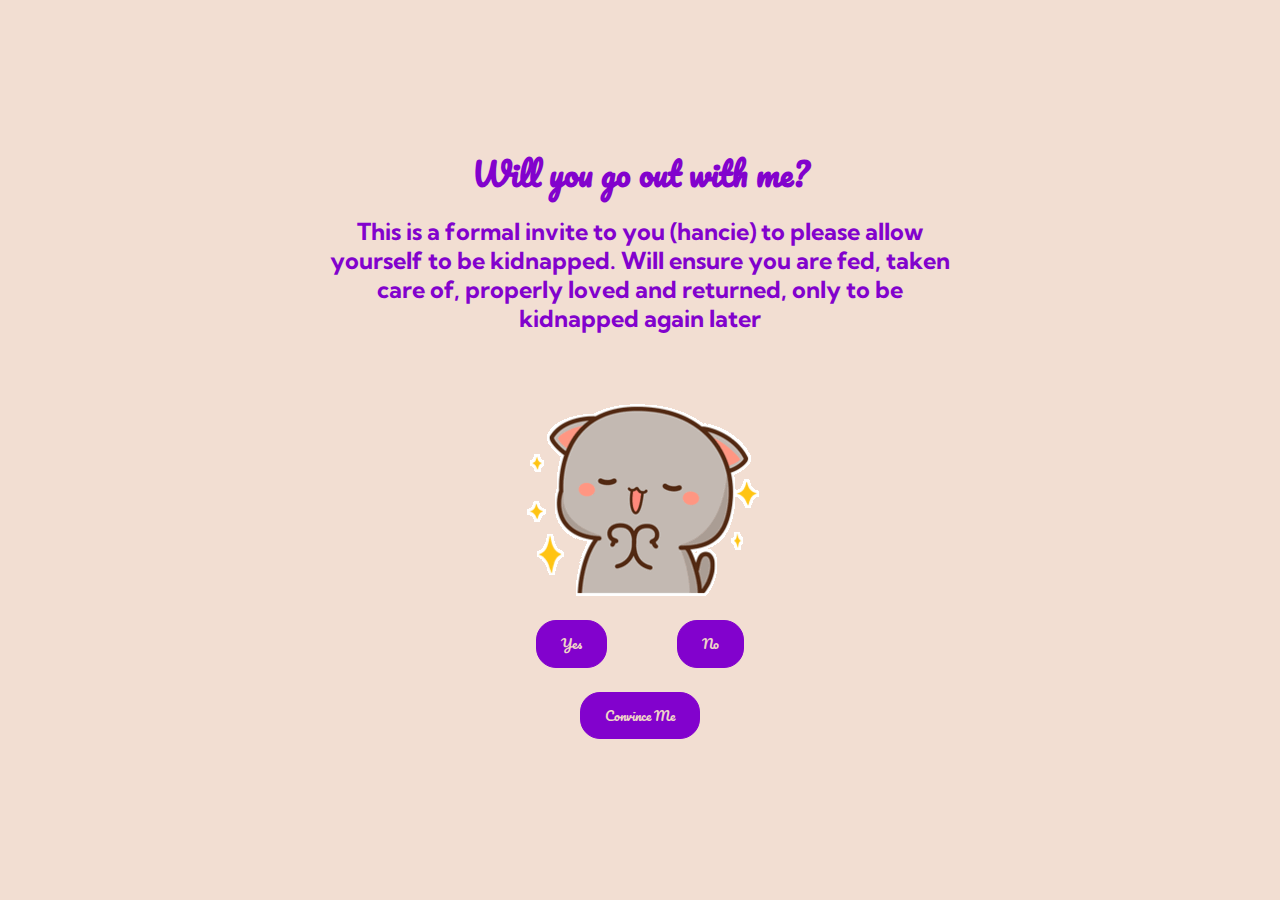
<file: index.html>
<!DOCTYPE html>
<html lang="en">
    <head>
        <meta charset="UTF-8">
        <meta name="viewport" content="width=device-width, initial-scale=1.0">
        <title>Formal Hancie Request</title>
        <link rel="stylesheet" href="styles.css">
        <link rel="shortcut icon" href="./resources/favicon.ico" type="image/x-icon">
    </head>
    <body>
        <h1 id="mainHeading">Will you go out with me?</h1>
        <h4 id="inviteText">This is a formal invite to you (hancie) to please allow yourself to be kidnapped. Will ensure you are fed, taken care of, properly loved and returned, only to be kidnapped again later</h4>

        <img src="./resources/betterGreyPlead.gif" alt="" srcset="">
        <div style="min-width: 20vw; display: flex; flex-flow: row; justify-content: space-between;">
            <button onclick="showYayPage()">Yes</button>
            <button onmouseover="newButtonPos()" onclick="newButtonPos()" id="noButton">No</button>
        </div>
        <button onclick="showLoader()" style="margin-top: 0;">Convince Me</button>
        
        <script src="scripts.js"></script>
    </body>
</html>
</file>
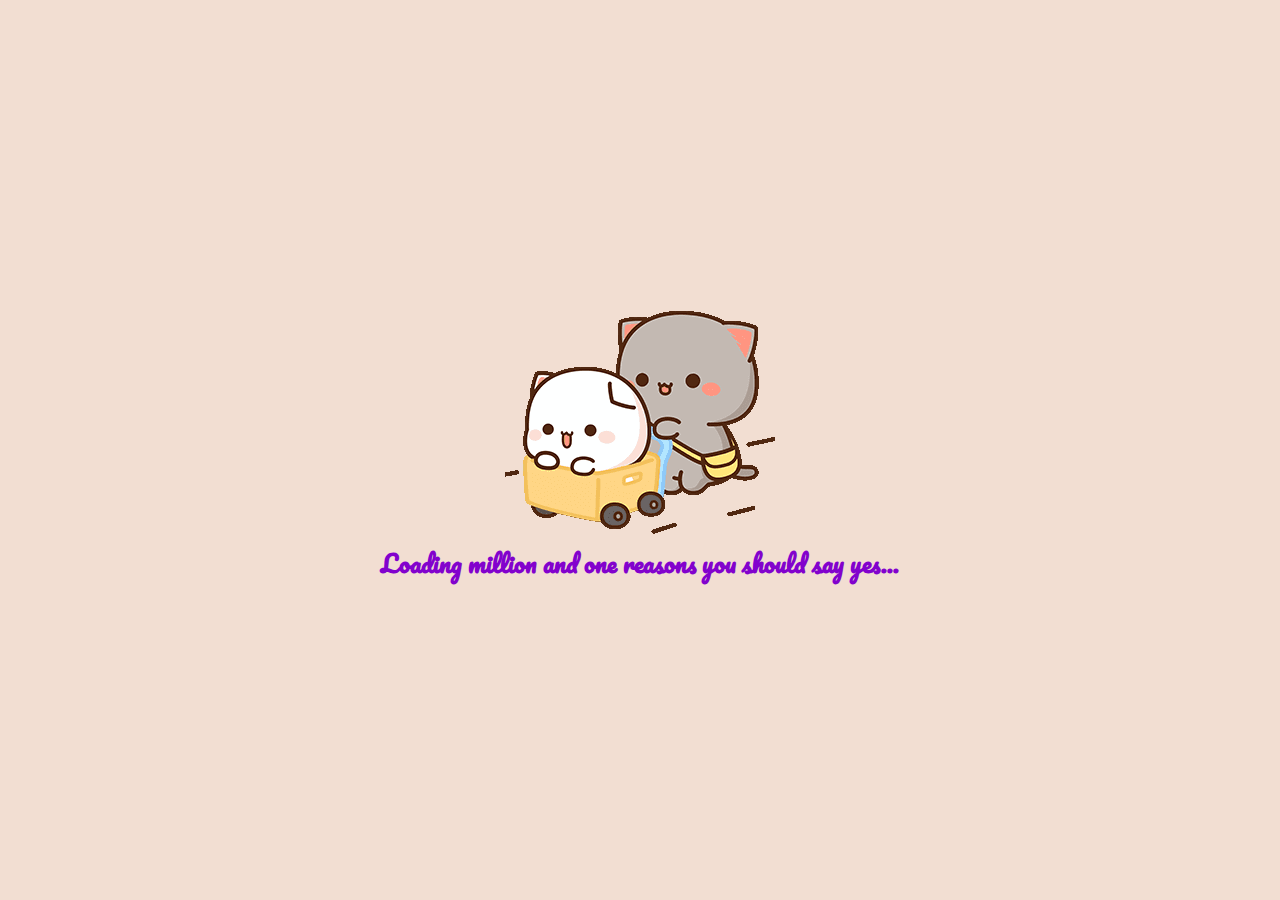
<file: fakeLoading.html>
<!DOCTYPE html>
<html lang="en">
<head>
    <meta charset="UTF-8">
    <meta name="viewport" content="width=device-width, initial-scale=1.0">
    <title>Loading Valid Points...</title>
    <link rel="stylesheet" href="styles.css">
    <link rel="shortcut icon" href="./resources/favicon.ico" type="image/x-icon">
</head>
<body onload="changeItUp()">
    <img src="./resources/loader.gif" alt="" srcset="" id="loadGif">
    <h2 id="loadText">Loading million and one reasons you should say yes...</h2>
    <script src="scripts.js"></script>
</body>
</html>
</file>
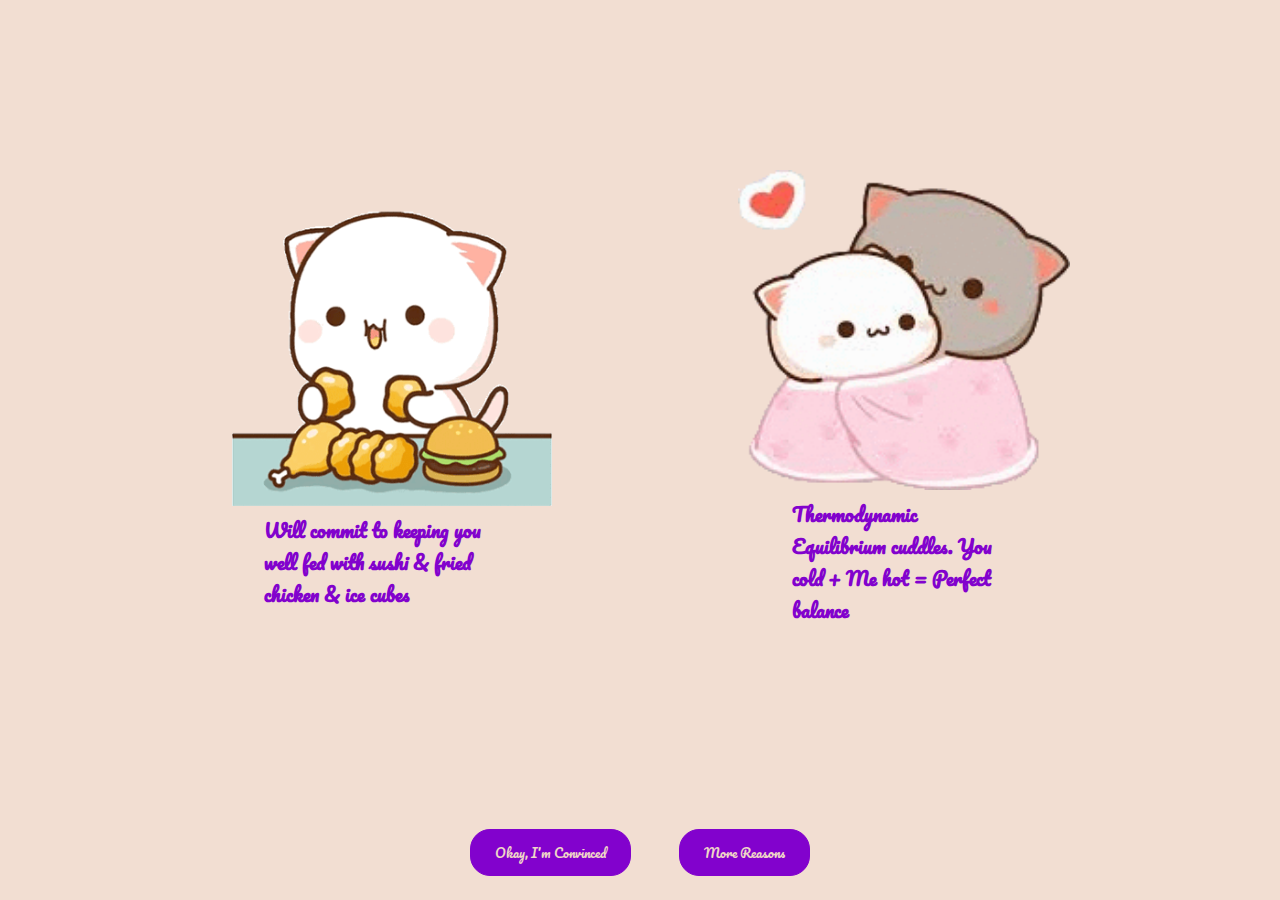
<file: reasons.html>
<!DOCTYPE html>
<html lang="en">
<head>
    <meta charset="UTF-8">
    <meta name="viewport" content="width=device-width, initial-scale=1.0">
    <title>Reasons</title>
    <link rel="stylesheet" href="styles.css">
    <link rel="stylesheet" href="https://fonts.googleapis.com/css2?family=Material+Symbols+Outlined:opsz,wght,FILL,GRAD@24,400,0,0" />
    <link rel="shortcut icon" href="./resources/favicon.ico" type="image/x-icon">
</head>
<body style="display: flex; flex-flow: column nowrap; justify-content: center; align-items: center;" onload="nextReasons()">
    <!-- <div id="gridContainer">
        <div class="gridChild">
            <div style="display: flex; flex-flow: column;">
                <img src="./resources/whitePlead.gif" alt="">
                <h2>Loading reason</h2>
            </div>
        </div>
        <div class="gridChild">
            <div style="display: flex; flex-flow: column;">
                <img src="./resources/whitePlead.gif" alt="">
                <h2>Loading reason</h2>
            </div>
        </div>
        <div class="gridChild">
            <div style="display: flex; flex-flow: column;">
                <img src="./resources/whitePlead.gif" alt="">
                <h2>Loading reason</h2>
            </div>
        </div>
        <div class="gridChild">
            <div style="display: flex; flex-flow: column;">
                <img src="./resources/whitePlead.gif" alt="">
                <h2>Loading reason</h2>
            </div>
        </div>
        <div class="gridChild">
            <div style="display: flex; flex-flow: column;">
                <img src="./resources/whitePlead.gif" alt="">
                <h2>Loading reason</h2>
            </div>
        </div>
        <div class="gridChild">
            <div style="display: flex; flex-flow: column;">
                <img src="./resources/whitePlead.gif" alt="">
                <h2>Loading reason</h2>
            </div>
        </div>
        <div class="gridChild">
            <div style="display: flex; flex-flow: column;">
                <img src="./resources/whitePlead.gif" alt="">
                <h2>Loading reason</h2>
            </div>
        </div>
        <div class="gridChild">
            <div style="display: flex; flex-flow: column;">
                <img src="./resources/whitePlead.gif" alt="">
                <h2>Loading reason</h2>
            </div>
        </div>
    </div> -->
    <div id="reasonContainer">
        <div class="reason">
            <img src="./resources/loader.gif"  id="reason1gif">
            <h3 id="reason1text">
                Loading Reason
            </h3>
        </div>
        <div class="reason">
            <img src="./resources/loader.gif"  id="reason2gif">
            <h3 id="reason2text">
                Loading Reason
            </h3>
        </div>
        <!-- <button style="padding: 0.5rem 0.25rem 0.15rem 0.35rem; justify-self: end;" onclick="nextReasons()">
            <span class="material-symbols-outlined" style="padding: 0; margin: 0;">
                navigate_next
            </span>
        </button> -->
    </div>
    <div style="min-width: 20vw; display: flex; flex-flow: row; justify-content: space-between;">
        <button onclick="showYayPage()">Okay, I'm Convinced</button>
        <button onclick="nextReasons()" id="noButton">More Reasons</button>
    </div>
    
    <script src="scripts.js"></script>
</body>
</html>
</file>
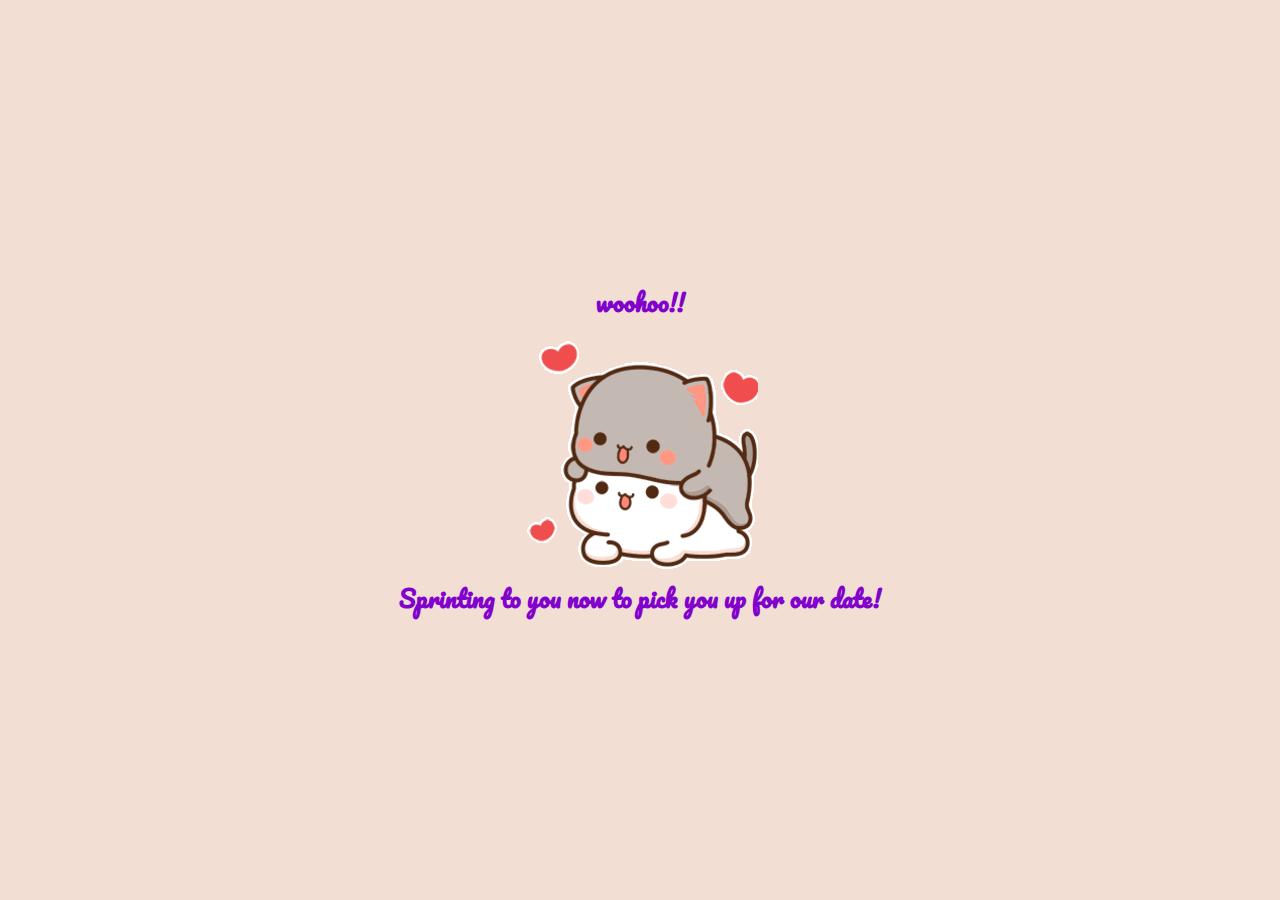
<file: yay.html>
<!DOCTYPE html>
<html lang="en">
<head>
    <meta charset="UTF-8">
    <meta name="viewport" content="width=device-width, initial-scale=1.0">
    <title>YAYY!!!</title>
    <link rel="stylesheet" href="styles.css">
    <link rel="shortcut icon" href="./resources/favicon.ico" type="image/x-icon">
</head>
<body>
    <h2>woohoo!!</h2>
    <img src="./resources/yay.gif" alt="" srcset="">
    <h2>Sprinting to you now to pick you up for our date!</h2>
    <script src="./scripts.js"></script>
</body>
</html>
</file>
<file: styles.css>
@import url('https://fonts.googleapis.com/css2?family=Kumbh+Sans:wght@400;600;700&family=Pacifico&display=swap');

body{
    height: 100vh;
    width: 100vw;
    margin: 0;
    display: flex;
    flex: 1 1 auto;
    justify-content: center;
    align-items: center;
    flex-flow: column;
    background-color: rgba(239, 214, 199, 0.811);
    font-family: 'Pacifico';
    color: rgb(130, 2, 205);
}

#mainHeading{
    font-size: clamp(2rem, 1.077rem + 0.5vw, 3.5rem);
}

#inviteText{
    max-width: 50vw; font-family: 'Kumbh Sans'; margin-bottom: 2rem; text-align: center;
    font-size: clamp(1.25rem, 1.077rem + 0.5vw, 1.5rem);
}

button{
    margin: 1.5rem;
    padding: 0.7rem 1.5rem;
    font-family: 'Pacifico';
    font-weight: 500;
    border-radius: 1.25rem;
    border: 1px solid rgb(130, 2, 205);
    background-color: rgb(130, 2, 205);
    color: rgb(239, 214, 199);
}
button:hover{
    transition-duration: 0.3s;
    background-color: rgb(239, 214, 199);
    color: rgb(130, 2, 205);
    cursor: pointer;
}

h1,h2,h3,h4,h5,h6{
    margin: 0.5rem;
}

/* #gridContainer{
    display: grid;
    grid-template-columns: repeat(4, 25fr);
    grid-template-rows: 40vh 40vh;
    gap: 2vh 5vw;
} */
#reasonContainer{
    width: 60vw;
    /* max-width: 75vw; */
    display: flex;
    flex: 1 1 auto;
    flex-flow: row wrap;
    justify-content: space-between;
    align-items: center;
}
.reason{
    display: flex;
    flex-flow: column nowrap;
    align-content: space-between;
    justify-content: center;
    align-items: center;
    max-width: 15rem;
}
.reason>img{
    height: 20rem;
}
</file>
